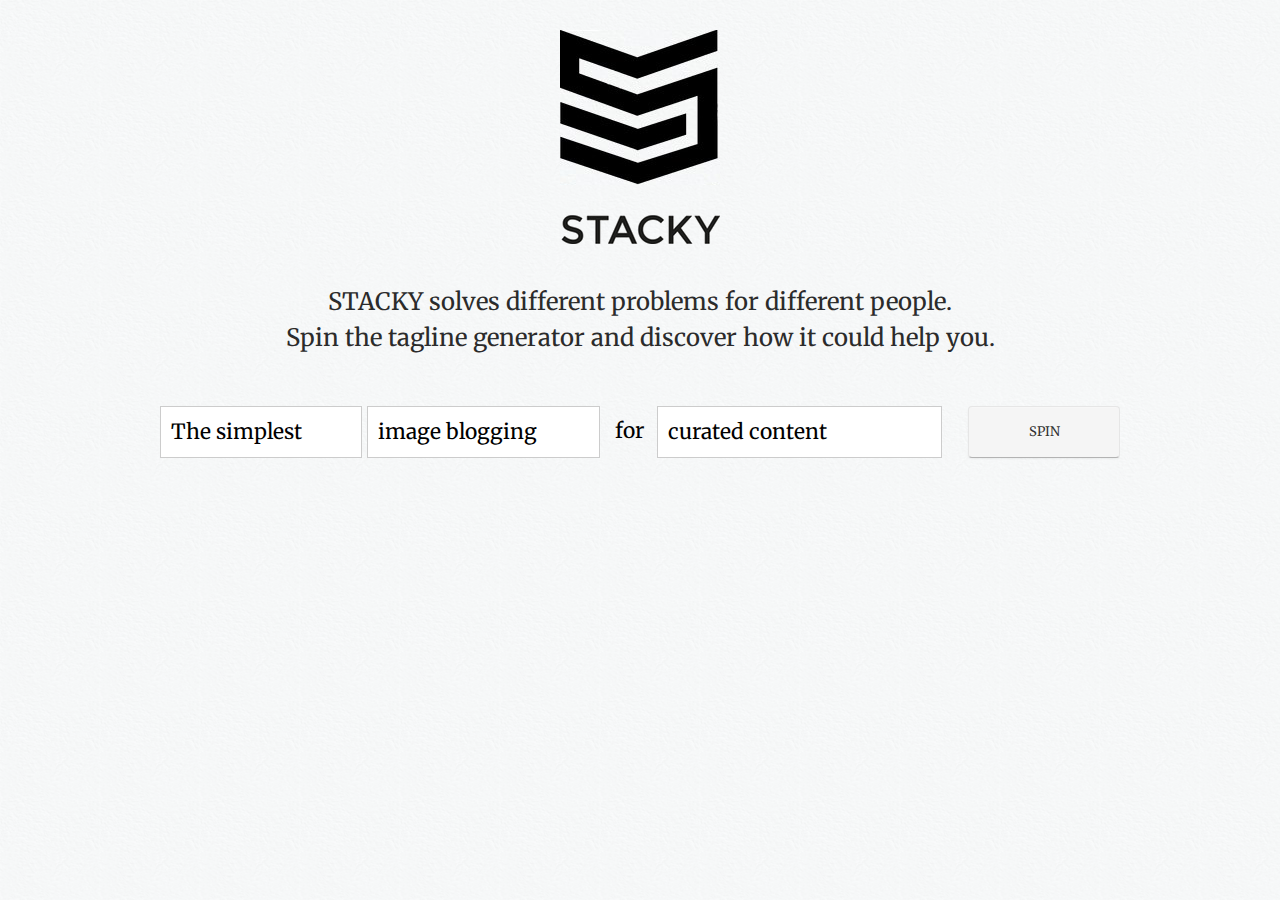
<file: index.html>
<!doctype html>
<!--[if lt IE 7]> <html class="no-js lt-ie9 lt-ie8 lt-ie7" lang="en"> <![endif]-->
<!--[if IE 7]>    <html class="no-js lt-ie9 lt-ie8" lang="en"> <![endif]-->
<!--[if IE 8]>    <html class="no-js lt-ie9" lang="en"> <![endif]-->
<!--[if gt IE 8]><!--> <html class="no-js" lang="en"> <!--<![endif]-->
<head>
  <meta charset="utf-8">
  <meta http-equiv="X-UA-Compatible" content="IE=edge,chrome=1">
  <title>Stacky | Create. Share. Print.</title>
  <meta name="description" content="">
	<meta property="og:title" content="Stacky - Create, Share, Print." /><meta property="og:type" content="company" /><meta property="og:site_name" content="Stacky" /><meta property="og:url" content="http://www.stacky.com" /><meta property="og:image" content="null" /><meta property="og:description" content="The new way to share and print your images." />
	<link rel="shortcut icon" href="img/favicon.png" type="image/png">
	<link href="http://fonts.googleapis.com/css?family=Montserrat" rel="stylesheet" type="text/css">
	<link href='http://fonts.googleapis.com/css?family=Merriweather:300' rel='stylesheet' type='text/css'>	
	<link rel="stylesheet" href="css/reset.css">
	<link rel="stylesheet" href="css/styles.css">
	<!--[if lte IE 9]> <link rel="stylesheet" href="css/ie9.css"> <![endif]-->
	<link rel="stylesheet" href="css/launchrock.css">
</head>

<body>
  <header>
  </header>
	<div id="main">
		<input type="checkbox" id="stopstart" name="control" value="1" checked />
		<div id="logo"></div>
		
		<h1>Stacky</h1>
		
		<p class="strapline">
			<span class="brand">Stacky</span> solves different problems for different people.<br /><span class="fruitmachine">Spin the tagline generator and discover how it could help you.</span>
		</p>
		
	  <div id="fruitmachine" class="fruitmachine">
			<div id="adjective" class="barrel">
				<div class="words">
					The simplest<br />
					The ultimate<br />
					Frictionless<br />
					Delightful<br />
					Simply beautiful<br />
					Hassle-free<br />
					Superior<br />
					Premium
				</div>
			</div>
			<div id="noun1" class="barrel">
				<div class="words">		
					image blogging<br />
					photo hosting<br />
					picture printing<br />
					web portfolios<br />
					website portfolios<br />
					personal publishing<br />
					website portfolios<br />
					photo blogs<br />
					picture blogs<br />
					publishing portfolios<br />
					e-commerce blogs<br />
					printing<br />
					photo blogging
				</div>
			</div>
			<div id="conjunction" class="barrel">
				<div class="words">		
					for
				</div>
			</div>
			<div id="noun2" class="barrel">
				<div class="words">		
					curated content<br />
					quality images<br />
					artists &amp; photographers<br />
					selling digital images<br />
					selling prints<br />
					anyone with photos<br />
					museum quality prints<br />
					beautiful images<br />
					affordable prints<br />
					professional creatives<br />
					curated images<br />
					photographers<br />
					anyone with photos<br />
					illustrators<br />
					artists<br />
					premium prints<br />
					quality pictures<br />
					beautiful pictures<br />
					designers<br />
					creatives<br />
					anyone with photos
				</div>
			</div>
			<div class="control">
				<label for="stopstart" onclick="">
					<span class="start">Spin</span>
					<span class="stop">Stop</span>
				</label>
			</div>
	  </div>
	<div id="launchrock">
		<div rel="YHWMKVEW" class="lrdiscoverwidget" data-logo="off" data-background="off" data-share-url="stacky.com" data-css=""></div><script type="text/javascript" src="http://launchrock-ignition.s3.amazonaws.com/ignition.1.1.js"></script>
	</div>
	
	</div>
  <footer>
  </footer>

	<script src="js/prefixfree.min.js"></script>

</body>
</html>
</file>
<file: css/styles.css>
body {font-family: 'Merriweather', Futura, "Trebuchet MS", Arial, sans-serif; background: #FFF url(../img/bg.png) top left; font-smoothing: antialiased;selector}

#main {margin: 30px auto;}

#logo {background: transparent url(../img/logo_strip.jpg) 0 0 no-repeat; width: 160px; height: 155px; margin: 0 auto 30px auto; animation: movelogo 1s steps(14, end) infinite;}
h1 {background: transparent url(../img/logo.png) bottom center no-repeat; height: 29px; text-indent: -9995px; overflow: hidden; margin-top: 15px;}
p.strapline {clear: both; color: #2B2B2B; font-size: 24px; margin: 40px 10px; text-align: center; line-height: 36px;}
p.strapline span.brand {text-transform: uppercase;}

#fruitmachine {margin: 40px auto; width: 960px; padding: 10px 0; overflow: hidden;}	

.barrel {
	position: relative; 
	overflow: hidden; 
	font-size: 21px; 
	height: 50px;
	background: #FFF; 
	float: left; 
	margin-right: 5px;
	border: 1px solid #CCC;
}

.words {line-height: 50px; position: absolute; top: 0; left: 10px;}

/*Set widths and animations for each barrel*/
#adjective {width: 9.5em;} 
#adjective .words {animation: moveadjective 1s steps(8, end) infinite;} 
#noun1 {width: 11em;}
#noun1 .words {animation: movenoun1 1s steps(13, end) infinite;}
#conjunction {width: 2em; border: 0; background: transparent; margin-right: 10px;}
#noun2 {width: 13.5em;}
#noun2 .words {animation: movenoun2 1s steps(19, end) infinite;}

/*
	Because each barrel has different numbers of items, we need to have different animations set-up.
	The up-side of this is that we don't need to worry about randomness, since the barrels get out of sync by themselves.
 */
@keyframes fade-in {
	0% {opacity: 0;}
	100% {opacity: 1;} 
}
@keyframes moveadjective {
	0% {top: 0;}
	100% {top: -400px;} 
	/*8 adjectives @ 50px height*/
}
@keyframes movenoun1 {
	0% {top: 0;}
	100% {top: -650px;} 
	/*13 noun1s @ 50px height*/
}
@keyframes movenoun2 {
	0% {top: 0;}
	100% {top: -950px;} 
	/*19 noun2s @ 50px height*/
}
/* Rotate through logo too*/
@keyframes movelogo {
	0% {background-position 0 0;}
	100% {background-position: 0 -2170px;} 
}

/*Control*/
#stopstart {display: none;}
#stopstart:checked~#fruitmachine .words, #stopstart:checked~#logo {animation-play-state: paused;}
.control {float: right; }
/*Button style - lifted from Bootstrap*/
.control label {
  display: inline-block;
  *display: inline;
  padding: 4px 10px 4px;
  margin-bottom: 0;
  *margin-left: .3em;
  font-size: 13px;
  line-height: 18px;
  *line-height: 20px;
  color: #333333;
  text-align: center;
  text-shadow: 0 1px 1px rgba(255, 255, 255, 0.75);
  vertical-align: middle;
  cursor: pointer;
  background-color: #f5f5f5;
  *background-color: #e6e6e6;
  background-image: linear-gradient(top, #ffffff, #e6e6e6);
  background-repeat: repeat-x;
  border: 1px solid #cccccc;
  *border: 0;
  border-color: rgba(0, 0, 0, 0.1) rgba(0, 0, 0, 0.1) rgba(0, 0, 0, 0.25);
  border-color: #e6e6e6 #e6e6e6 #bfbfbf;
  border-bottom-color: #b3b3b3;
  border-radius: 4px;
  *zoom: 1;
  box-shadow: inset 0 1px 0 rgba(255, 255, 255, 0.2), 0 1px 2px rgba(0, 0, 0, 0.05);

	width: 130px;
	height: 42px;
	line-height: 42px;
}

.control label {text-transform: uppercase;}
.control label span.stop {display: inline;}	
.control label span.start {display: none;}
#stopstart:checked~#fruitmachine .control label span.stop {display: none;}
#stopstart:checked~#fruitmachine .control label span.start {display: inline;}
</file>
<file: css/ie9.css>
/* Styles for IE9 and below */

.fruitmachine {display:none;} /* Hide anything with fruitmachine class */
</file>
<file: css/launchrock.css>
/* Style overrides for LaunchRock widget*/

/* Container/overall styles */
#launchrock .lrdiscoverwidget, #launchrock .lrdiscoverwidget input, #launchrock .lrdiscoverwidget textarea, #launchrock .lrdiscoverwidget select {font-family: 'Merriweather', Futura, "Trebuchet MS", Arial, sans-serif;}
#launchrock #lrcontent-YHWMKVEW {width: 100%; margin: 0; padding: 0;}
#launchrock .light-a .site {border: 0; background-color: transparent; border-radius: 0; box-shadow: none;}

/* Sign-up form */
#launchrock #inviteformYHWMKVEW {margin: 0 auto; width: 300px;}
#launchrock #inviteformYHWMKVEW input[type="text"]{width: 278px; margin: 10px 0 5px 0; padding: 10px;}
#launchrock .lrdiscoverwidget .inviteform .field {border-color: #CCC;}
#launchrock .lrdiscoverwidget .inviteform .submit {border-color: #F59021; background-image: linear-gradient(top, #F9A851, #F59021);}
#launchrock #submit-YHWMKVEW {width: 300px; margin: 5px 0 40px 0;}

/* Post sign-up content*/
#launchrock .lrdiscoverwidget #invite-label-YHWMKVEW span {font-size: 14px; line-height: 21px;}
#launchrock .lrdiscoverwidget .like {text-align: center; margin: 20px auto;}
#launchrock .lrdiscoverwidget .social-links ul {margin: 0 auto;}
#launchrock .lrdiscoverwidget .social-links li {border-color: #CCC;}
#launchrock .lrdiscoverwidget .share-link label {float: none;}
#launchrock .lrdiscoverwidget .share-link .field-holder, #launchrock .lrdiscoverwidget .share-via-email .field-holder {background: #FFF;float: none; clear: both; width: auto; border-color: #CCC;}
#launchrock .lrdiscoverwidget .share-link .field-holder input{text-align: center; border-color: #CCC;}
#launchrock .lrdiscoverwidget .share-via-email {background: transparent; border: 0}
#launchrock .lrdiscoverwidget .share-via-email label {color: #000; text-align:center;}
#launchrock .lrdiscoverwidget .share-via-email label {color: #000;}
#launchrock .lrdiscoverwidget .share-via-email .field-holder input {border-color: #CCC;}
#launchrock .lrdiscoverwidget .share-via-email input.submit {border-color: #F59021; background-image: linear-gradient(top, #F9A851, #F59021); width: 100%;}
</file>
